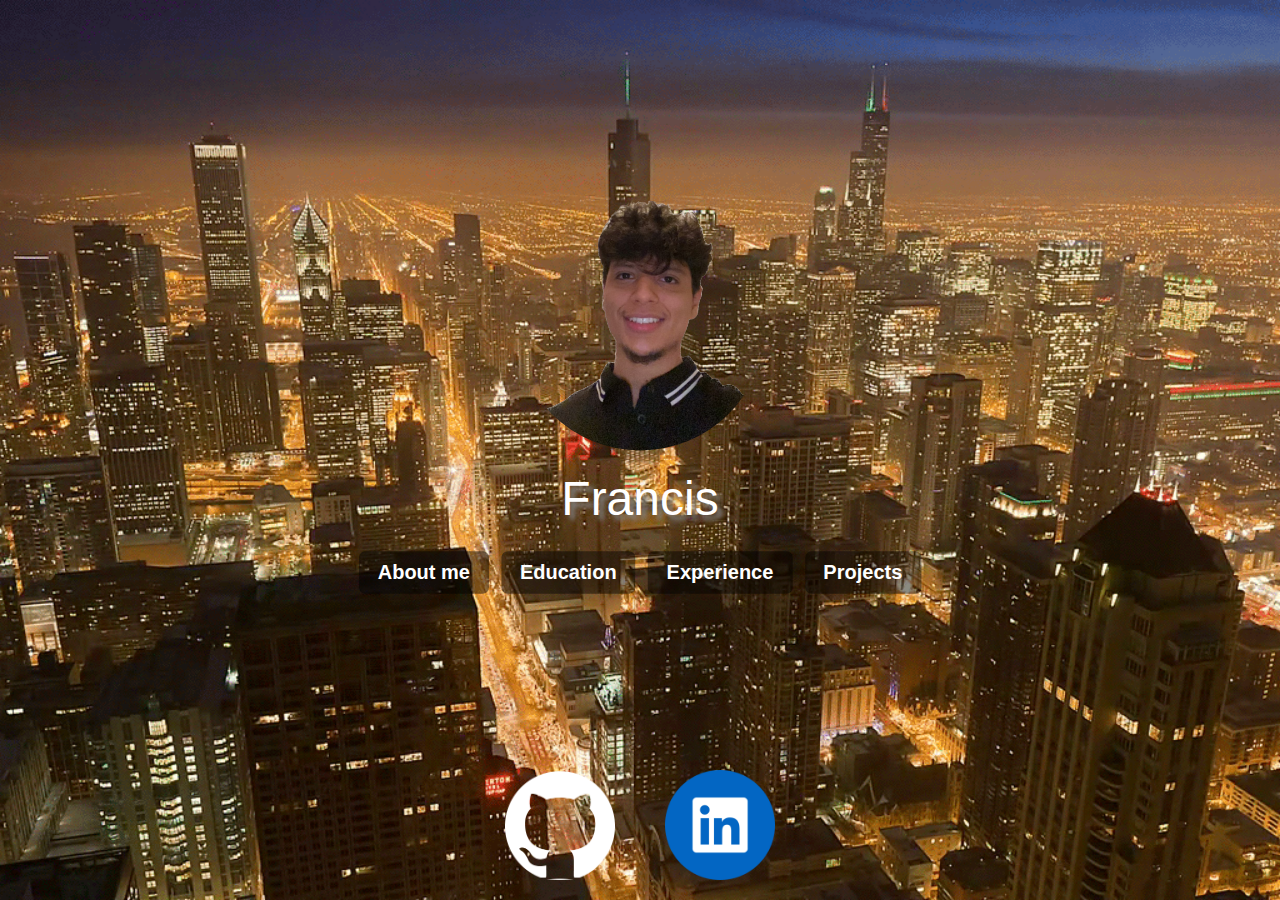
<file: index.html>
<!DOCTYPE html>
<html lang="en">
<head>
    <meta charset="UTF-8">
    <meta name="viewport" content="width=device-width, initial-scale=1">
    <title>Francisco Banda</title>
    <link rel="stylesheet" href="styles.css">
</head>
<body>
    <div class="background">
        <div class="content">
            <div class="circular-image"></div>
            <div class="name" id="name">Francisco Banda</div>
            <div class="button-group">
                <a href="about.html" id="aboutMeButton">About me</a>
                <a href="education.html">Education</a>
                <a href="experience.html">Experience</a>
                <a href="projects.html">Projects</a>
            </div>
        </div>
    </div>
	<div class="circular-buttons">
        <a target="_blank" rel="noopener noreferrer" href="https://github.com/f-banda" class="circular-button" id="github-button"></a>
        <a target="_blank" rel="noopener noreferrer" href="https://www.linkedin.com/in/fbanda/" class="circular-button" id="linkedin-button"></a>
    </div>
    <script src="script.js"></script>
</body>
</html>
</file>
<file: styles.css>
body, html {
    height: 100%;
    margin: 0;
}

.background {
    background-image: url("items/chicago-night.gif");
    height: 100%;
    background-position: center;
    background-repeat: no-repeat;
    background-size: cover;
    position: relative;
}

.background-aboutme {
    background-image: url("items/chicago-night-2.gif");
    height: 100vh;
    background-position: center;
    background-repeat: no-repeat;
    background-size: cover;
    position: relative;
    display: flex;
    justify-content: center;
    align-items: center;
}

.text-container {
    width: 80%;
    max-width: 1000px;
    height: 80vh;
    overflow-y: auto;
    padding: 20px;
    background-color: rgba(0,0,0,0.7);
    color: white;
    font-family: 'Press Start 2P';
    font-size: 1.5em;
    text-shadow: 0 0 10px rgba(255, 255, 255, 0.8);
    border: 1px solid rgba(255,255,255,0.25);
    box-shadow: 0 0 10px rgba(255, 255, 255, 0.8);
    line-height: 1.5;
	animation: fadeIn 1s ease-out forwards;
}

.nfl {
	display: flex;
	justify-content: center;
	flex-direction: column;
	align-items: center;
    max-width: 95%;
    height: 105%;
    overflow-y: clip;
    padding: 40px;
    background-color: rgba(0,0,0,0.7);
    color: white;
    font-family: arial;
    font-size: 0.75em;
	text-shadow: 0 0 10px rgba(255, 255, 255, 0.0);
    border: 1px solid rgba(255,255,255,0.25);
    box-shadow: 0 0 10px rgba(255, 255, 255, 0.8);
    line-height: 1.5;
	animation: fadeIn 1s ease-out forwards;
}

.oi-3a86ea select{
	color: black !important;
}

.oi-3a86ea input{
	color: black !important;
}

.oi-3a86ea button{
	color: black !important;
}

.text-container::-webkit-scrollbar {
    width: 2px;
}

.text-container::-webkit-scrollbar-thumb {
    background-color: #ffffff;
    border-radius: 6px;
    border: 4px solid grey;
}

.text-container2 {
    width: 80%;
    max-width: 1300px;
    height: 80vh;
    overflow-y: auto;
    padding: 20px;
    background-color: rgba(0,0,0,0.7);
    color: white;
    font-family: 'Press Start 2P';
    font-size: 1.5em;
    text-shadow: 0 0 10px rgba(255, 255, 255, 0.8);
    border: 1px solid rgba(255,255,255,0.25);
    box-shadow: 0 0 10px rgba(255, 255, 255, 0.8);
    line-height: 1.5;
	animation: fadeIn 1s ease-out forwards;
}

.text-container2::-webkit-scrollbar {
    width: 2px;
}

.text-container2::-webkit-scrollbar-thumb {
    background-color: #ffffff;
    border-radius: 6px;
    border: 4px solid grey;
}

.content {
    position: absolute;
    top: 45%;
    left: 50%;
    transform: translate(-50%, -50%);
    text-align: center;
}

.circular-image {
    border-radius: 50%;
    width: 250px;
    height: 250px;
    background: url("items/avatar.png") no-repeat;
	background-size: cover;
	background-position: center -5px;
    margin-bottom: 20px;
    margin-left: auto;
    margin-right: auto;
	animation: fadeIn 1s ease-out forwards;
}

.name {
    font-size: 3em;
    margin-bottom: 10px;
    color: white;
    font-family: Arial, sans-serif;
    text-shadow: 5px 5px 5px grey;
	-webkit-user-select: none;
	-ms-user-select: none;
	user-select: none;
	animation: fadeIn 1s ease-out forwards;
}

.button-group {
    display: flex;
    flex-wrap: wrap;
    justify-content: center;
	transform: scale(1.25);
    padding: 15px;
	-webkit-user-select: none;
	-ms-user-select: none;
	user-select: none;
	animation: fadeIn 1s ease-out forwards;
}

.button-group a {
    text-decoration: none;
    color: white;
    padding: 8px 15px;
    margin: 5px;
    background-color: rgba(0,0,0,0.45);
    border-radius: 5px;
    font-family: Arial, sans-serif;
    font-weight: bold;
	transition: transform 0.2s ease-out;
	-webkit-user-select: none;
	-ms-user-select: none;
	user-select: none;
}

.button-group a:hover {
	transform: scale(1.1);
    text-shadow: 5px 5px 5px grey;
	-webkit-user-select: none;
	-ms-user-select: none;
	user-select: none;
}

.circular-buttons {
    position: absolute;
    bottom: 20px;
    left: 50%;
    transform: translateX(-50%);
    display: flex;
    justify-content: center;
	animation: fadeIn 1s ease-out forwards;
}

.circular-button {
    margin: 0 25px;
    width: 110px;
    height: 110px;
    transition: transform 0.3s ease-out;
}

.circular-button:hover {
	transform: scale(1.2);
}

#github-button {
    background-image: url("items/github-icon.png");
    background-size: 100%;
}

#linkedin-button {
    background-image: url("items/linkedin-icon.png");
    background-size: 100%;
}

.return-button-container {
    position: absolute;
    bottom: 10px;
    left: 50%;
    transform: translateX(-50%);
    z-index: 10;
	animation: fadeIn 1s ease-out forwards;
}

.return-button {
    text-decoration: none;
    color: white;
    padding: 5px 30px;
    background-color: rgba(0,0,0,0.45);
    border-radius: 5px;
    font-family: Arial, sans-serif;
    font-weight: bold;
    font-size: 2em;
    transition: transform 0.3s ease-out;
    -webkit-user-select: none;
    -ms-user-select: none;
    user-select: none;
    display: inline-block;
    text-align: center;
}

.return-button:hover {
    transform: scale(1.2);
    cursor: pointer;
}

@keyframes fadeIn {
    from { opacity: 0; }
    to { opacity: 1; }
}
</file>
